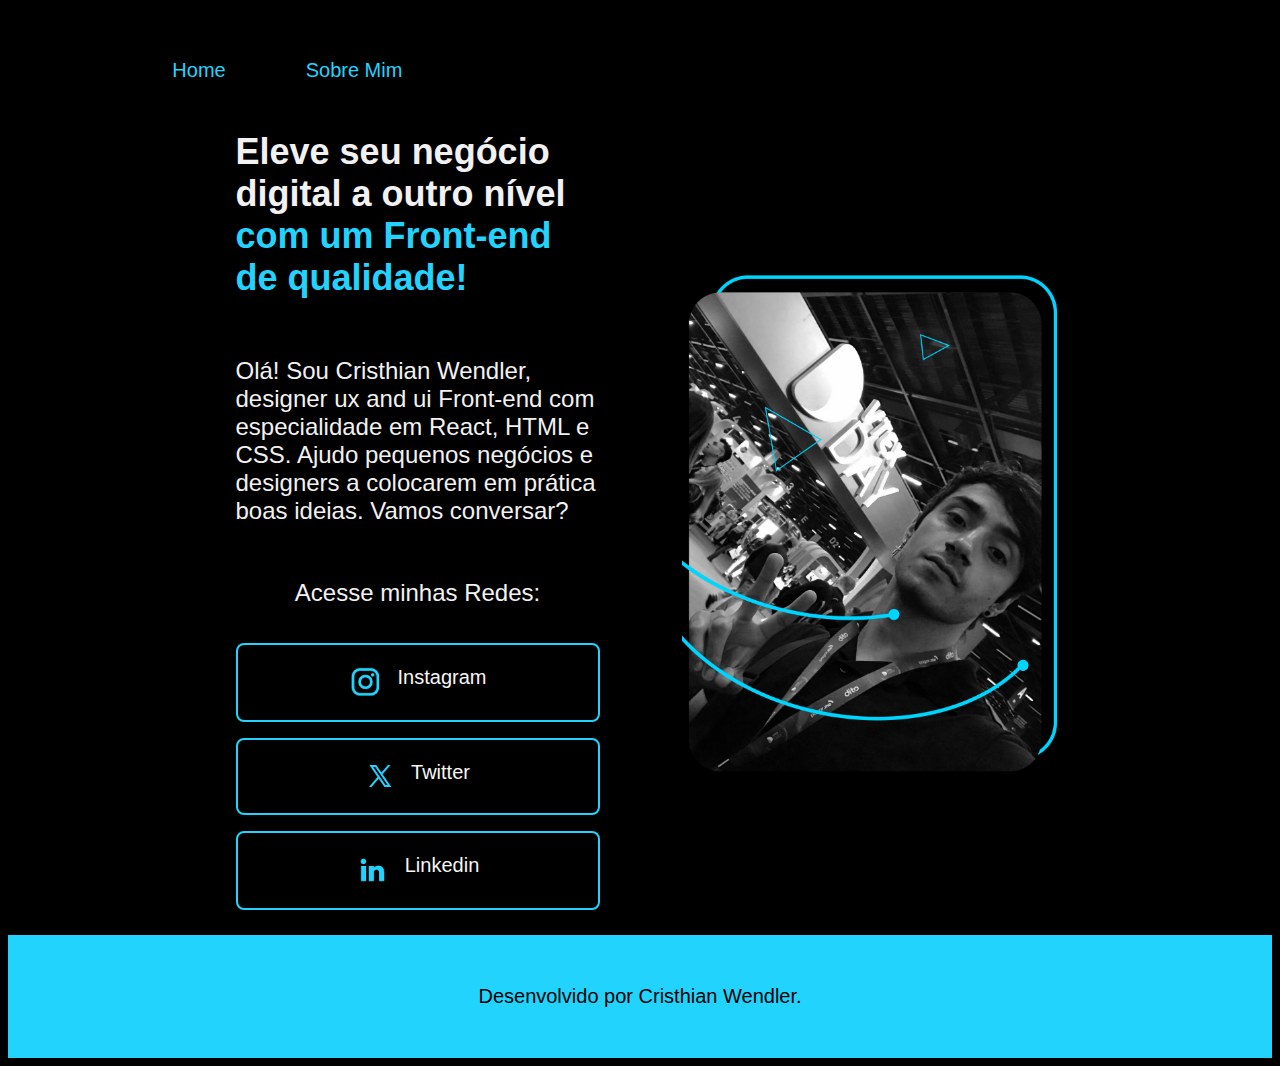
<file: Index.html>
<!DOCTYPE html>
<html lang="pt-br">
<head>
    <meta charset="UTF-8">
    <meta name="viewport" content="width=device-width, initial-scale=1.0">
    <title>Portifolio Cristhian</title>
    <link rel="stylesheet" href="style/style.css"
</head>
<body>
    <headeR class="cabecalho">
        <nav class="cabecalho_menu">
            <a class="cabecalho_menu_link" href="Index.html">Home</a>
            <a class="cabecalho_menu_link" href="Aboutme.html">Sobre Mim</a>
        </nav>
    </headeR>
    <main class="apresentacao"> 
        <section class="apresentacao_conteudo">
            <h1 class="apresentacao_conteudo_titulo">Eleve seu negócio digital a outro nível <strong class="Destaque">com um Front-end de qualidade!</strong></h1>
            <p class="apresentacao_conteudo_texto">Olá! Sou Cristhian Wendler, designer ux and ui Front-end com especialidade em React, HTML e CSS. Ajudo pequenos negócios e designers a colocarem em prática boas ideias. Vamos conversar?</p>
            <div class="apresentacao_links">
                <h2 class="Apresentacao_links_novos">Acesse minhas Redes:</h2>
                <a class="apresentacao_botao" href="https://instagram.com/chrisotik/"> <img src="assets/instagram.png"> Instagram</a>
                <a class="apresentacao_botao" href="https://twitter.com/ChrisOtik"><img src="assets/twitter-novo.png"> Twitter</a>
                <a class="apresentacao_botao" href="https://www.linkedin.com/in/cristhian-wendler-6503621b7/"> 
                    <img src="assets/linkedin.png"> Linkedin</a>
            </div>  
        </section>
        <img class="apresentacao_imagem" src="assets/Joana Foto.png ">
    </main>
</body>
<footer class="rodape">
    <p> Desenvolvido por Cristhian Wendler.</p>
</footer>
</html>
</file>
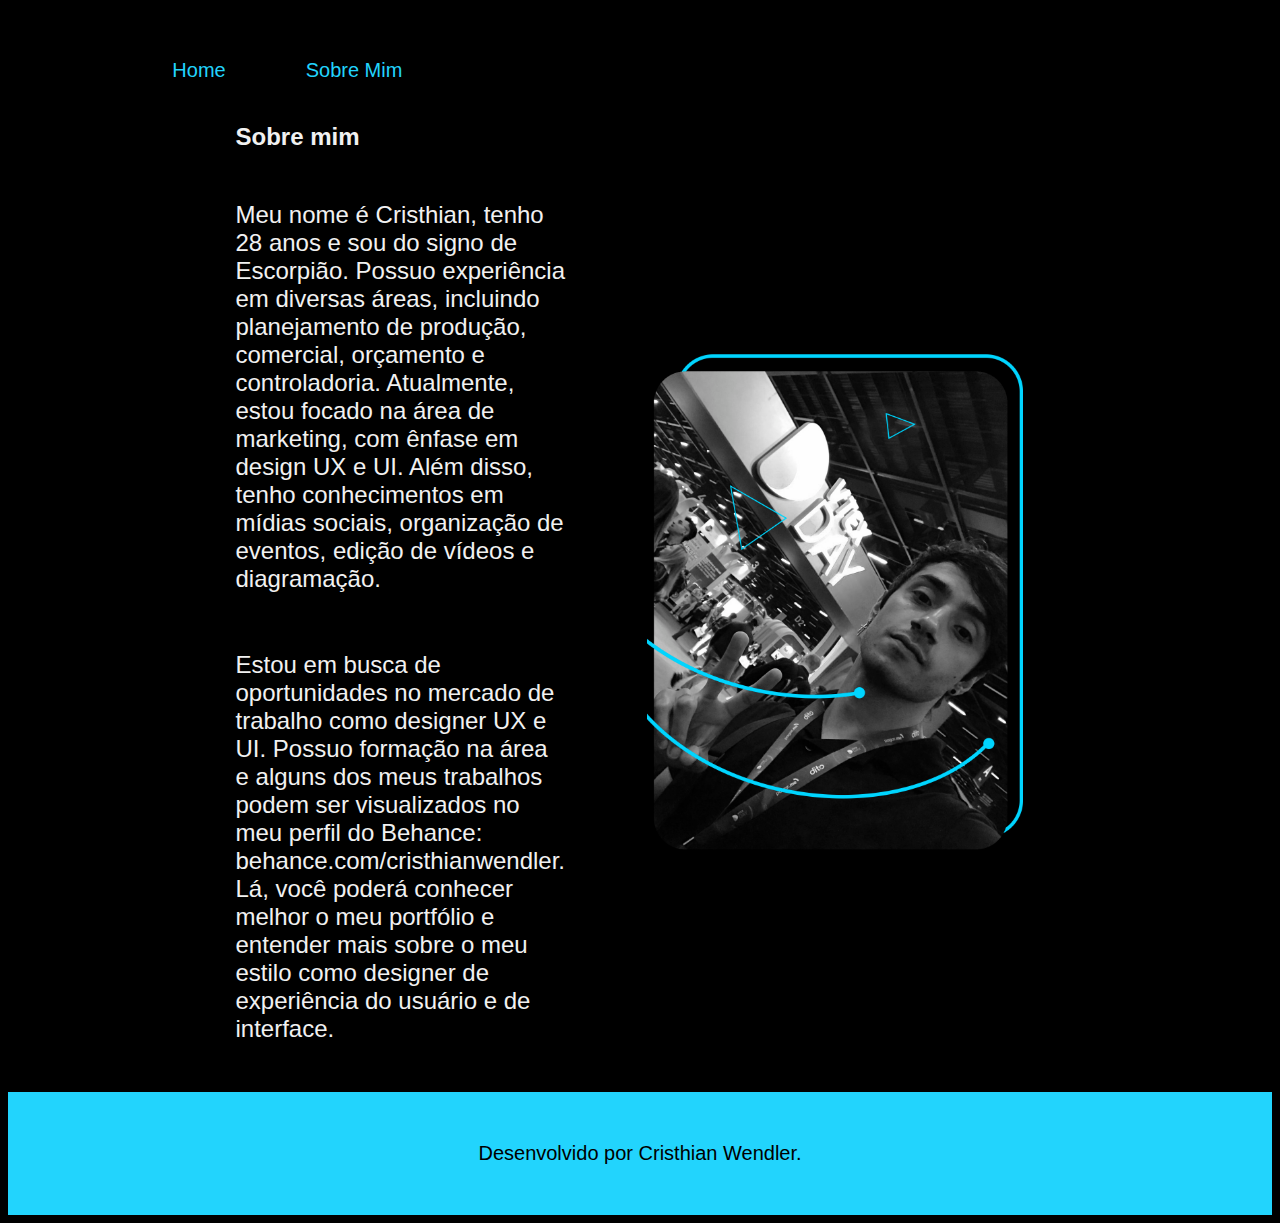
<file: Aboutme.html>
<!DOCTYPE html>
<html lang="pt-br">
<head>
    <meta charset="UTF-8">
    <meta name="viewport" content="width=device-width, initial-scale=1.0">
    <title>Sobre mim</title>
    <link rel="stylesheet" href="style/style.css">
</head>
<body>
    <headeR class="cabecalho">
        <nav class="cabecalho_menu">
            <a class="cabecalho_menu_link" href="Index.html">Home</a>
            <a class="cabecalho_menu_link" href="Aboutme.html">Sobre Mim</a>
        </nav>
    </headeR>
    <main class="apresentacao">
        <section class="apresentacao_conteudo">
            <h1 class="apresentacao_conteudo_titulo2">Sobre mim</h1>
            <p class="apresentacao_conteudo_texto2">Meu nome é Cristhian, tenho 28 anos e sou do signo de Escorpião. 
                Possuo experiência em diversas áreas, incluindo planejamento de produção, comercial, 
                orçamento e controladoria. Atualmente, estou focado na área de marketing, com ênfase em design 
                UX e UI. Além disso, tenho conhecimentos em mídias sociais, organização de eventos, 
                edição de vídeos e diagramação.</p>
                <p class="apresentacao_conteudo_texto2">
                    Estou em busca de oportunidades no mercado de trabalho como designer UX e UI.
                    Possuo formação na área e alguns dos meus trabalhos podem ser visualizados no meu perfil
                    do Behance: behance.com/cristhianwendler. Lá, você poderá conhecer melhor o meu portfólio e
                    entender mais sobre o meu estilo como designer de experiência do usuário e de interface.
                </p>
        </section>
        <img class="apresentacao_imagem" src="assets/Joana Foto.png">
    </main>
    <footer class="rodape">
        <p> Desenvolvido por Cristhian Wendler.</p>
    </footer>
</body>
</html>
</file>
<file: style/style.css>
@import url('https://fonts.googleapis.com/css2?family=Krona+One&family=Montserrat&display=swap')

*{
    margin: 0;
    padding: 0;
}


.rodape {
   
}

body {

    box-sizing: border-box;
    background-color: black;
    color: rgb(241, 241, 241);
}

.cabecalho{
padding: 4% 0% 0% 13%;
}

.cabecalho_menu{
    display: flex;
    gap: 80px
}

.cabecalho_menu_link{
    font-family:"Montserrat", sans-serif;
    color: #22D4FD;
    font-size: 1.25rem;
    font-weight: 400;
    text-decoration: none;
}

.Destaque {
    color:#22D4FD   
}
.apresentacao{
    padding: 2% 18%;
    display:flex ;   
    align-items: center;
    justify-content: space-between;
    gap: 82px  ;
}

.Apresentacao_links_novos{
    font-family: "Krona One", sans-serif;
    font-weight: 400;
    font-size: 1.5rem;
}
.apresentacao_conteudo{
    width: 50%;
    display: flex;
    flex-direction: column;
    gap: 10px;
}
.apresentacao_conteudo_titulo{
    font-size: 2.25rem;
    font-family: "Krona One", sans-serif;
}

.apresentacao_conteudo_titulo2{
    font-size: 1.5rem;
    font-family: "Krona One", sans-serif;
}


.apresentacao_conteudo_texto{
    font-size: 1.5rem;
    font-family: "Montserrat", sans-serif;
    font-weight: 100;
    font-style: normal;

}

.apresentacao_conteudo_texto2{
    font-size: 1.5rem;
    font-family: "Montserrat", sans-serif;
    font-weight: 100;
    font-style: normal;
}

.apresentacao_links{
    display: flex;
    justify-content: space-between;
    flex-direction: column;
    align-items: center;
    gap: 16px;
}
.apresentacao_botao{
    display: flex;
    justify-content: center;
    gap: 16px  ;
    border: 2px solid #22D4FD ;
    font-family:"Montserrat", sans-serif;
    font-weight: 500;
    text-align: center;
    border-radius: 8px;
    font-size: 1.25rem;
    width: 360px;
    padding: 21.5px 0;
    text-decoration: none;
    color: #f6f6f6
}
.apresentacao_botao:hover {
    background-color:#505050 ;

    display: flex;
    justify-content: center;
    gap: 16px  ;
    border: 2px solid #22D4FD ;
    font-family:"Montserrat", sans-serif;
    font-weight: 500;
    border-radius: 16px;
    font-size: 1.5rem;
    width: 380px;
    padding: 21.5px 0;
    text-decoration: none;
    color: #f6f6f6
}

.apresentacao_imagem{
    width: 50%;
}
.rodape{
    color: #000000;
    background-color: #22D4FD;  
    padding: 30px;
    font-size: 1.25rem;
    font-weight: 400;
    font-family:"Montserrat", sans-serif;
    text-align: center;
}

@media (max-width: 1200px){

    .cabecalho{
        padding: 8%;
    }
    .apresentacao_conteudo{
        width: auto;
    }
    .cabecalho_menu{
        justify-content: center;
    }

    .apresentacao{
        flex-direction: column-reverse;
    }
}
</file>
